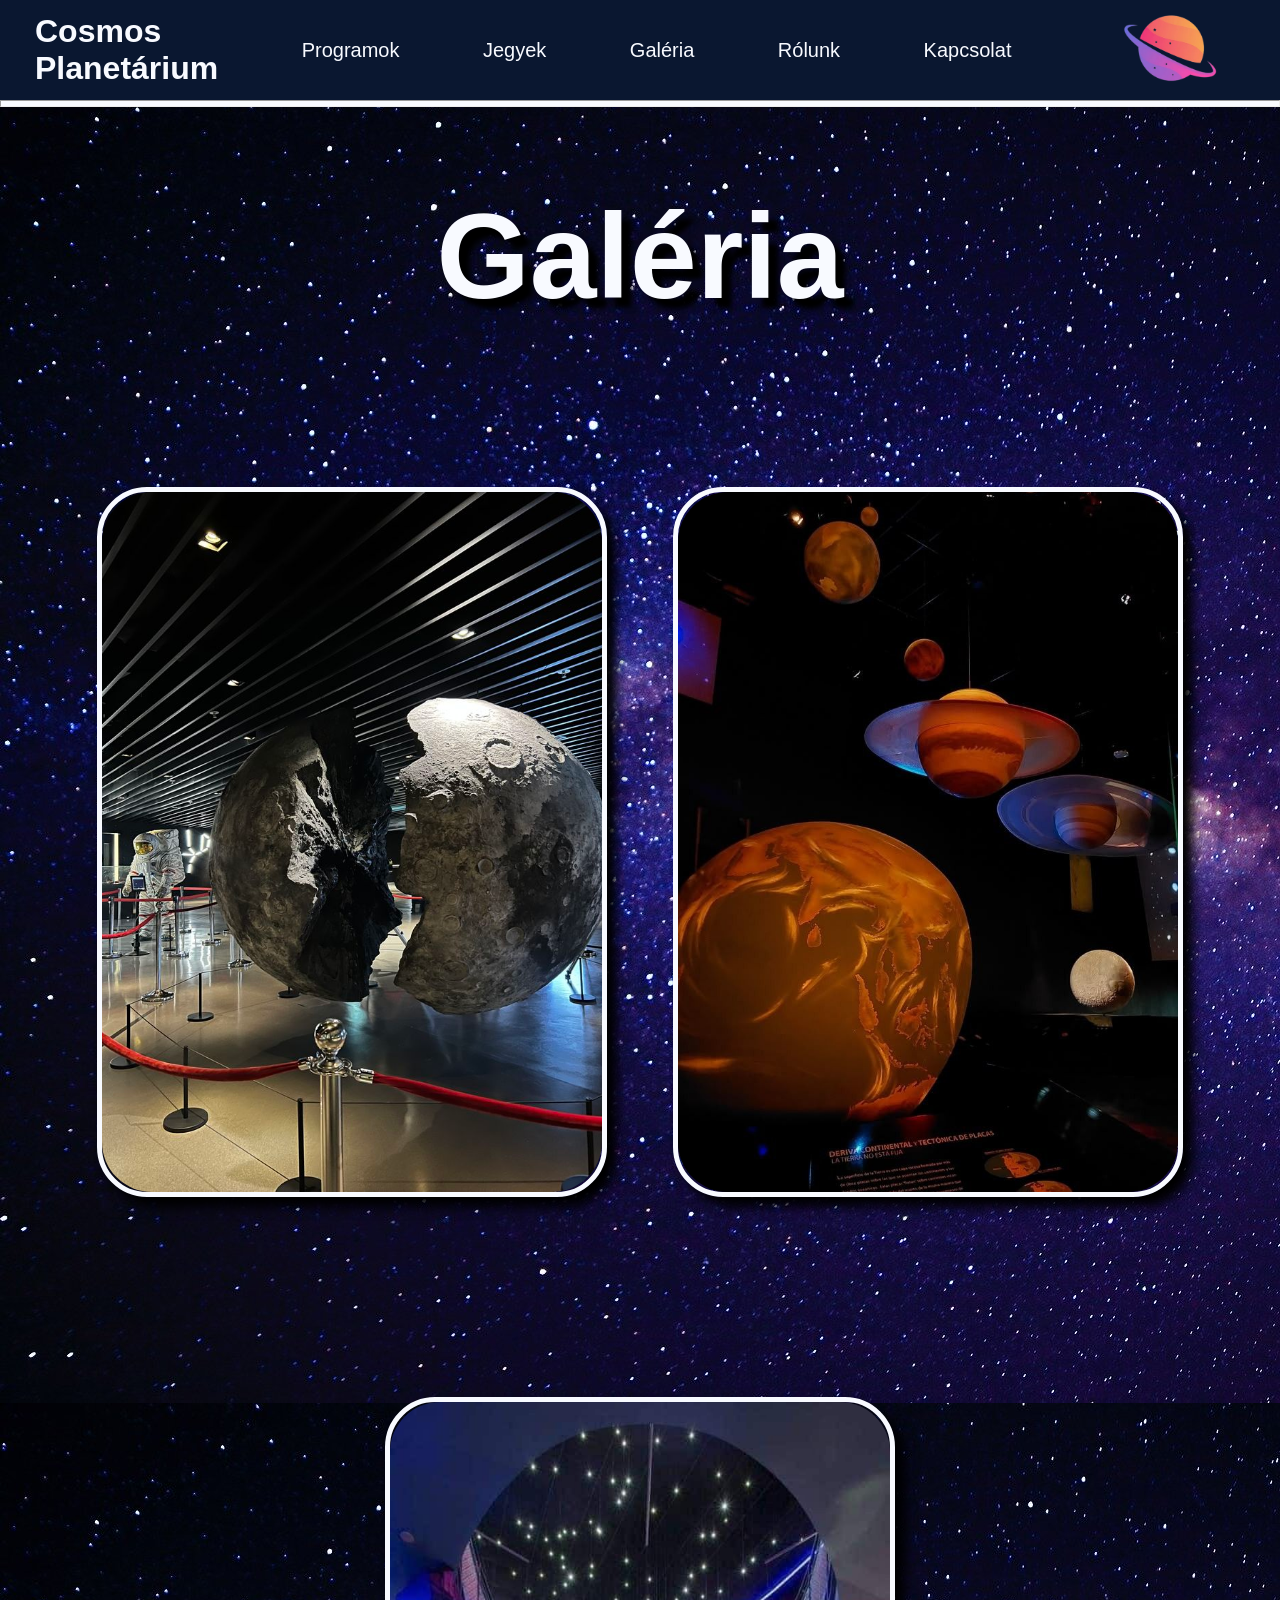
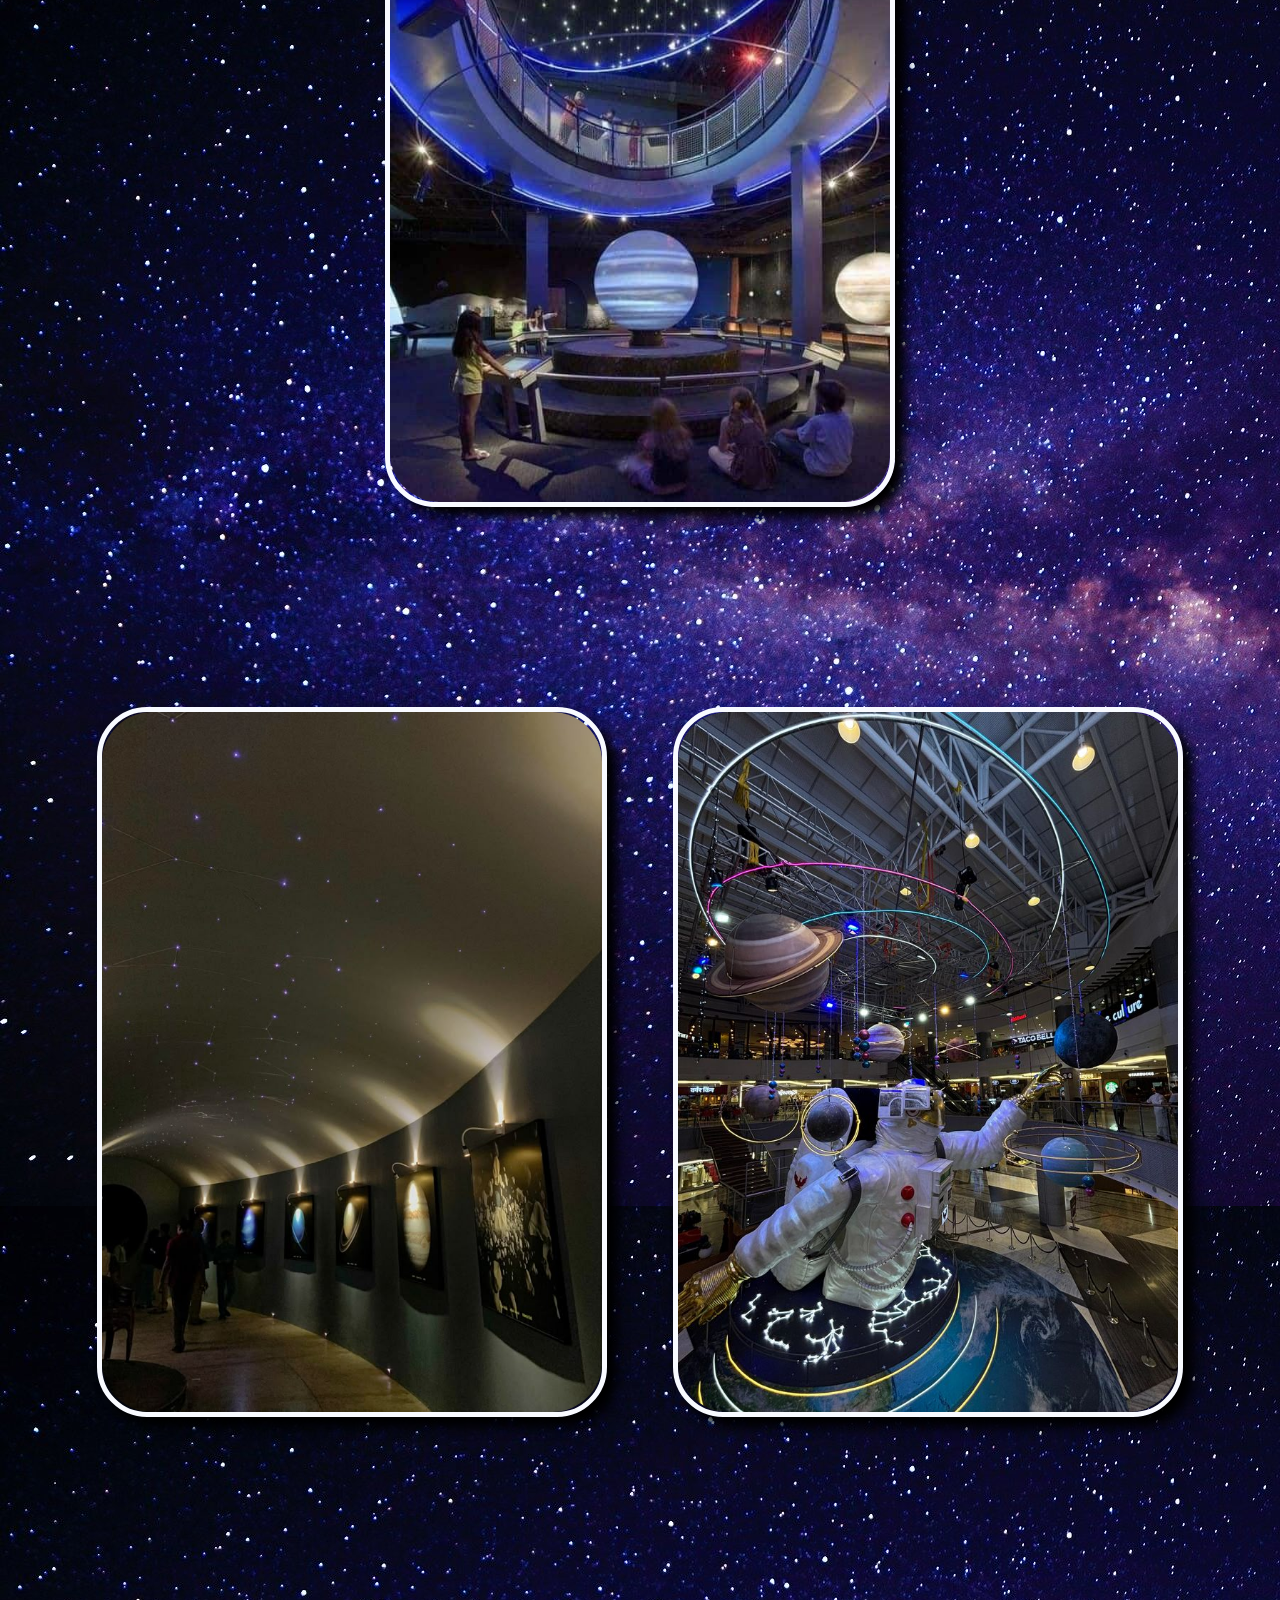
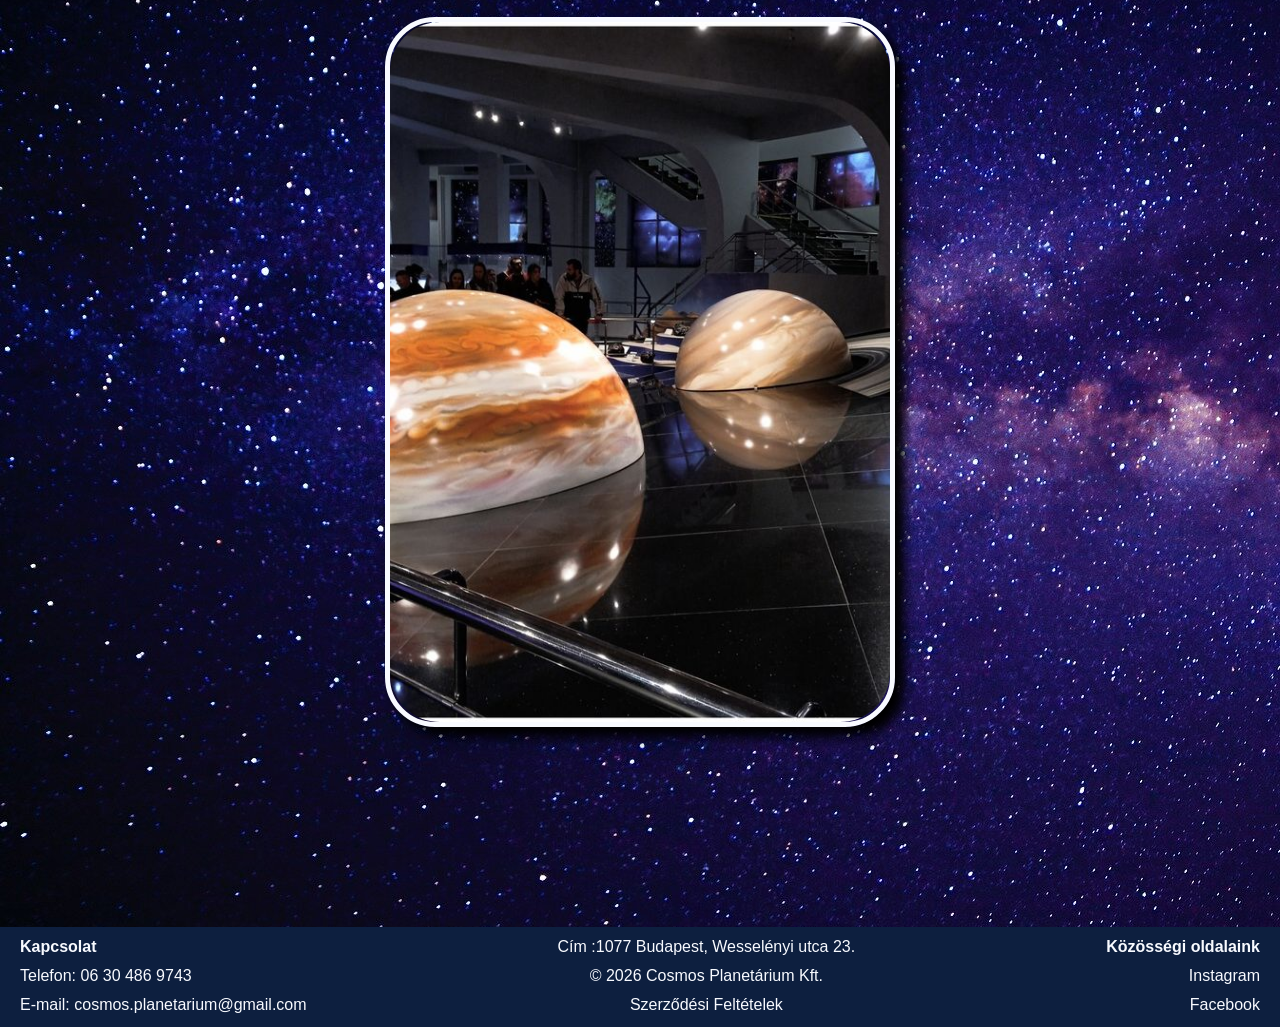
<file: galeria.html>
<!DOCTYPE html>
<html lang="hu">
    <head>
        <meta charset="UTF-8">
        <meta name="viewport" content="width=device-width, initial-scale=1.0">
        <meta http-equiv="X-UA-Compatible" content="ie=edge">
        <title>Galéria</title>
        <link rel="stylesheet" href="galeria.css">
    </head>
    <body>
        <header>
                <h1 id="headercim">Cosmos <br>
                    Planetárium</h1>
            <a href="programok.html" class="headerlink">Programok</a>
            <a href="jegyek.html" class="headerlink">Jegyek</a>
            <a href="galeria.html" class="headerlink">Galéria</a>
            <a href="rolunk.html" class="headerlink">Rólunk</a>
            <a href="kapcsolatok.html" class="headerlink">Kapcsolat</a>
            <a href="index.html"> <img src="media/logo.png" alt="Logó" id="logo"></a>
        </header>
        <hr>
        <div class="cim">
                <h1>Galéria</h1>
        </div>
            <div class="sor">
                <div class="kepdiv">
                    <img class="kep" src="media/galeriakep1.jpg" alt="">
                </div>
                <div class="kepdiv">
                    <img class="kep" src="media/galeriakep2.jpg" alt="">
                </div>
                <div class="kepdiv">
                    <img class="kep" src="media/galeriakep3.jpg" alt="">
                </div>
            </div>
            <div class="sor">
                <div class="kepdiv">
                    <img class="kep" src="media/galeriakep4.jpg" alt="">
                </div>
                <div class="kepdiv">
                    <img class="kep" src="media/galeriakep5.jpg" alt="">
                </div>
                <div class="kepdiv">
                    <img class="kep" src="media/galeriakep6.jpg" alt="">
                </div>
            </div>
        <footer>
            <div class="footer1">
                <a class="footerszoveg betu"  href="">Kapcsolat</a>
                <a class="footerszoveg" href="">Telefon: 06 30 486 9743</a>
                <a class="footerszoveg" href="">E-mail: cosmos.planetarium@gmail.com</a>
            </div>
            <div class="footer2">
                <a class="footerszoveg" href="">Cím :1077 Budapest, Wesselényi utca 23.</a>
                <a class="footerszoveg" href="">© 2026 Cosmos Planetárium Kft.</a>
                <a class="footerszoveg" href="">Szerződési Feltételek</a>
                    
            </div>
            <div class="footer3">
                <a class="footerszoveg betu" href="">Közösségi oldalaink</a>
                <a class="footerszoveg" href="">Instagram</a>
                <a class="footerszoveg" href="">Facebook</a>
            </div>
        </footer>
    </body>
</html>
</file>
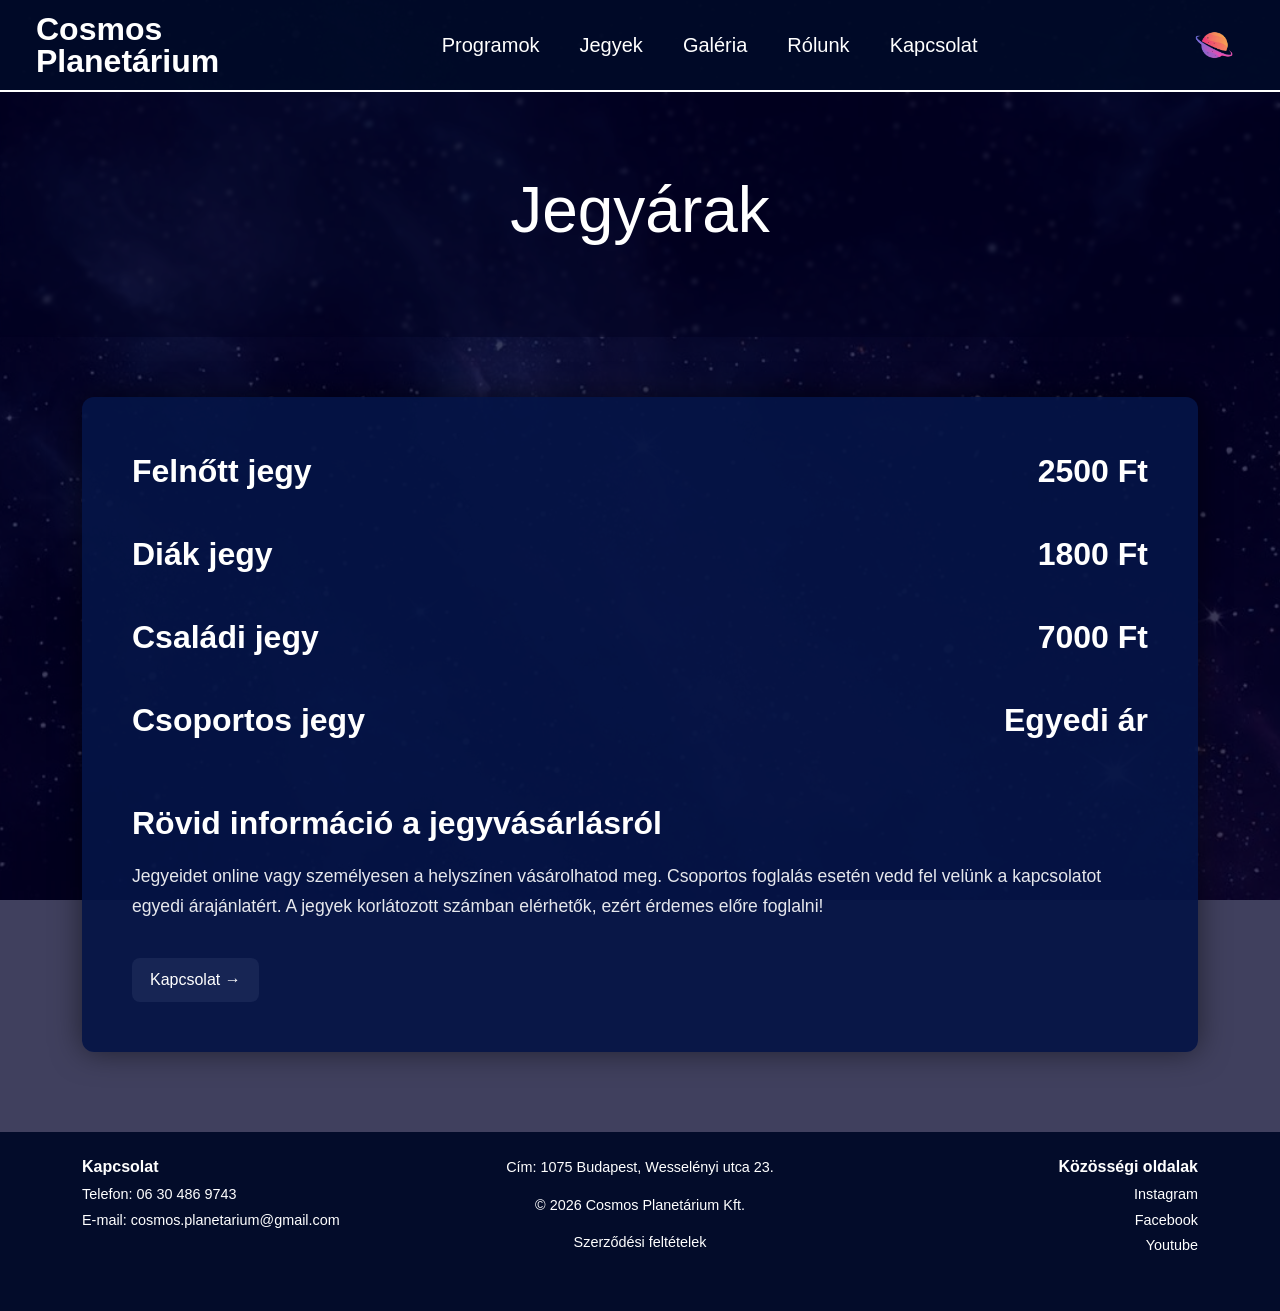
<file: jegyek.html>
<!DOCTYPE html>
<html lang="hu">
 
<head>
    <meta charset="UTF-8">
    <meta name="viewport" content="width=device-width, initial-scale=1.0">
    <title>Jegyárak - Cosmos Planetárium</title>
 
    <link href="https://cdn.jsdelivr.net/npm/bootstrap@5.3.3/dist/css/bootstrap.min.css" rel="stylesheet">
    <link rel="stylesheet" href="jegyek.css">
</head>
 
<body>
 
    <div class="overlay">
 
       
        <nav class="navbar navbar-expand-lg navbar-dark px-4">
            <div class="container-fluid">
 
                <a class="navbar-brand fw-bold text-white" href="#">
                    Cosmos <br> Planetárium
                </a>
 
                <button class="navbar-toggler" type="button" data-bs-toggle="collapse"
                    data-bs-target="#navbarNav">
                    <span class="navbar-toggler-icon"></span>
                </button>
 
                <div class="collapse navbar-collapse" id="navbarNav">
 
                    <ul class="navbar-nav mx-auto gap-lg-4">
                        <li class="nav-item">
                            <a class="nav-link active headerlink" href="programok.html">Programok</a>
                        </li>
 
                        <li class="nav-item">
                            <a class="nav-link headerlink" href="jegyek.html">Jegyek</a>
                        </li>
 
                        <li class="nav-item">
                            <a class="nav-link headerlink" href="galeria.html">Galéria</a>
                        </li>
 
                        <li class="nav-item">
                            <a class="nav-link headerlink" href="rolunk.html">Rólunk</a>
                        </li>
 
                        <li class="nav-item">
                            <a class="nav-link headerlink" href="kapcsolatok.html">Kapcsolat</a>
                        </li>
                    </ul>
 
                  <a href="index.html"> <img src="media/logo.png" width="60" alt="planet"></a> 
                </div>
            </div>
        </nav>
 
       
        <section class="hero">
            <h1>Jegyárak</h1>
        </section>
 
       
        <section class="container">
 
            <div class="ticket-box">
 
                <div class="d-flex justify-content-between ticket-row">
                    <span>Felnőtt jegy</span>
                    <span>2500 Ft</span>
                </div>
 
                <div class="d-flex justify-content-between ticket-row">
                    <span>Diák jegy</span>
                    <span>1800 Ft</span>
                </div>
 
                <div class="d-flex justify-content-between ticket-row">
                    <span>Családi jegy</span>
                    <span>7000 Ft</span>
                </div>
 
                <div class="d-flex justify-content-between ticket-row">
                    <span>Csoportos jegy</span>
                    <span>Egyedi ár</span>
                </div>
 
                <h2 class="ticket-info-title">
                    Rövid információ a jegyvásárlásról
                </h2>
 
                <p class="ticket-info">
                    Jegyeidet online vagy személyesen a helyszínen vásárolhatod meg.
                    Csoportos foglalás esetén vedd fel velünk a kapcsolatot egyedi
                    árajánlatért. A jegyek korlátozott számban elérhetők,
                    ezért érdemes előre foglalni!
                </p>
 
                <button class="contact-btn">
                    Kapcsolat →
                </button>
 
            </div>
 
        </section>
 
       
        <footer>
            <div class="container">
                <div class="row text-center text-md-start">
 
                    <div class="col-md-4 mb-3">
                        <h6 class="fw-bold">Kapcsolat</h6>
                        <p class="mb-1">Telefon: 06 30 486 9743</p>
                        <p>E-mail: cosmos.planetarium@gmail.com</p>
                    </div>
 
                    <div class="col-md-4 mb-3 text-center">
                        <p>Cím: 1075 Budapest, Wesselényi utca 23.</p>
                        <p>© 2026 Cosmos Planetárium Kft.</p>
                        <p>Szerződési feltételek</p>
                    </div>
 
                    <div class="col-md-4 text-md-end">
                        <h6 class="fw-bold">Közösségi oldalak</h6>
                        <p class="mb-1">Instagram</p>
                        <p class="mb-1">Facebook</p>
                        <p>Youtube</p>
                    </div>
 
                </div>
            </div>
        </footer>
 
    </div>
 
    <script src="https://cdn.jsdelivr.net/npm/bootstrap@5.3.3/dist/js/bootstrap.bundle.min.js"></script>
 
</body>
 
</html>
</file>
<file: galeria.css>
body{
    margin: 0px;
    font-family: Arial, Helvetica, sans-serif;
    color: #f8faff;
    background-color: black;
    background-image: url(media/galeriahatter.jpg);
}
.cim{
    height: 300px;
    margin: 0px;
    font-size: 60px;
    font-weight: bold;
    text-shadow: 10px 10px 5px black;
    text-align: center;
}
 
 
/*kepek eleje*/
.kepdiv{
    display: flex;
    border: 5px solid #f8faff;
    border-radius: 50px;
    width: 500px;
    float: left;
    height: 700px;
    
    margin-bottom: 200px;
    box-shadow: 10px 10px 12px black;
    transition: transform .2s;
}
.kep{
    border-radius: 50px;
    width: 500px;
    object-fit: cover;
    
}
.kepdiv:hover{
    transform: scale(1.05);
}
/*kepek vege*/
 
 
 
/*header eleje*/
header{
    width: 100%;
    background-color: #0A1730;
    height: 100px;
    margin: 0px;
    display: flex;
    flex-direction: row;
    justify-content: space-between;
    align-items: center;
}
#logo{
    width: 150px;
    margin-right:35px ;
    transition: .5s;
}
#headercim{
    margin-left:35px ;
}
.headerlink{
    font-size: 20px;
}
#logo:hover{
    transform: scale(1.12);
}
a{
    transition: .2s;
}
a:hover{
    transform: scale(1.1); 
}
a{
    text-decoration: none;
    color: #f8faff;
}
hr{
    margin: 0px;
    height: 5px;
    background-color: #f8faff;
}
 
/*header vege*/
 
 
 
/*footer elje*/
footer{
    height: 100px;
    width: 100%;
    background-color: #0D1F3F;
    display: flex;
    justify-content: space-between;
}
.footer1{
    display: flex;
    flex-direction: column;
    text-align: left;
    margin-left: 20px;
}
.footer2{
    display: flex;
    flex-direction: column;
    text-align: center;
}
.footer3{
    display: flex;
    flex-direction: column;
    text-align: right;
    margin-right: 20px;
}
.footerszoveg{
    margin: 0px;
    margin-top: 11px;
}
.betu{
    font-weight: bold;
}
 
 
 
/*footer vege*/
.sor{
    display: flex;
    flex-direction: row;
    flex-wrap: wrap;
    justify-content: center;
    gap:  5.08%;
}
</file>
<file: jegyek.css>
body {
    background: url(media/hatterkep.jpg) center/cover no-repeat fixed;
    min-height: 100vh;
    color: white;
    font-family: Arial;
}

.overlay {
    background: rgba(0, 0, 40, 0.75);
    min-height: 100vh;
}


.navbar {
    background: rgba(0, 10, 40, 0.95);
    border-bottom: 2px solid white;
}
.nav-item {
    font-size: 20px;
}

.navbar-brand {
    font-size: 2rem;
    line-height: 1;
}

.nav-link {
    color: white !important;
    transition: 0.3s;
}

.nav-link:hover {
    color: #ff9de2 !important;
}


.hero {
    padding: 80px 0;
    text-align: center;
    background: rgba(0, 0, 30, 0.4);
    backdrop-filter: blur(2px);
}

.hero h1 {
    font-size: 4rem;
    font-weight: 300;
}


.ticket-box {
    background: rgba(5, 20, 70, 0.92);
    border-radius: 12px;
    padding: 50px;
    margin-top: 60px;
    box-shadow: 0 0 30px rgba(0, 0, 0, 0.5);
}

.ticket-row {
    font-size: 2rem;
    font-weight: 600;
    margin-bottom: 35px;
}

.ticket-info-title {
    font-size: 2rem;
    font-weight: 700;
    margin-top: 60px;
    margin-bottom: 20px;
}

.ticket-info {
    font-size: 1.1rem;
    line-height: 1.7;
    color: rgba(255, 255, 255, 0.9);
}

.contact-btn {
    margin-top: 20px;
    background: #172554;
    border: none;
    color: white;
    padding: 10px 18px;
    border-radius: 8px;
    transition: 0.3s;
}

.contact-btn:hover {
    background: #1e3a8a;
}


footer {
    background: rgba(0, 10, 40, 0.95);
    margin-top: 80px;
    padding: 25px 0;
    font-size: 0.9rem;
}

.social-icons i {
    margin-left: 8px;
}

@media (max-width: 768px) {
    .ticket-row {
        font-size: 1.4rem;
    }

    .hero h1 {
        font-size: 2.5rem;
    }

    .ticket-box {
        padding: 30px;
    }
}
</file>
